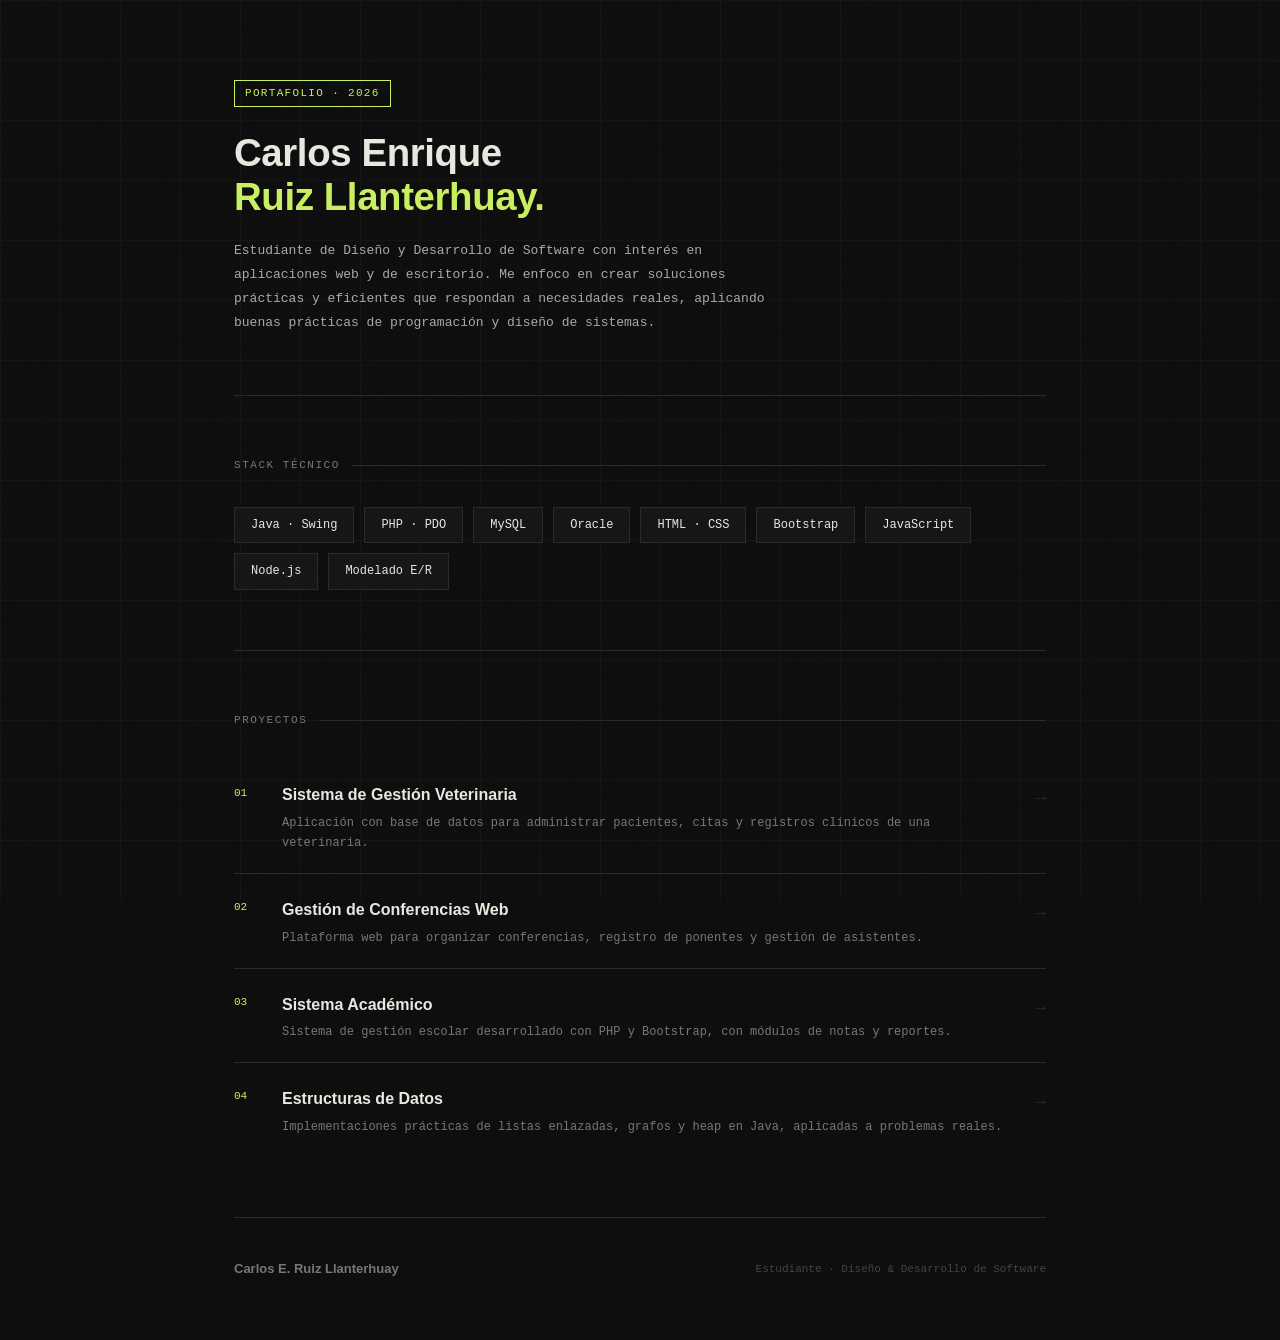
<file: index.html>
<!DOCTYPE html>
<html lang="es">
<head>
  <meta charset="UTF-8" />
  <meta name="viewport" content="width=device-width, initial-scale=1.0"/>
  <title>Carlos Ruiz — Portfolio</title>
  <style>
    *, *::before, *::after { box-sizing: border-box; margin: 0; padding: 0; }

    :root {
      --bg: #0e0e0e;
      --surface: #161616;
      --border: #2a2a2a;
      --accent: #c8f060;
      --accent2: #60c8f0;
      --text: #e8e8e0;
      --muted: #777;
      --font-display: 'Lato', sans-serif;
      --font-mono: 'DM Mono', monospace;
    }

    html { scroll-behavior: smooth; }

    body {
      background: var(--bg);
      color: var(--text);
      font-family: var(--font-mono);
      font-size: 14px;
      line-height: 1.7;
      overflow-x: hidden;
    }

    /* ─── NOISE OVERLAY ─── */
    body::before {
      content: '';
      position: fixed;
      inset: 0;
      background-image: url("data:image/svg+xml,%3Csvg viewBox='0 0 200 200' xmlns='http://www.w3.org/2000/svg'%3E%3Cfilter id='n'%3E%3CfeTurbulence type='fractalNoise' baseFrequency='0.9' numOctaves='4' stitchTiles='stitch'/%3E%3C/filter%3E%3Crect width='100%25' height='100%25' filter='url(%23n)' opacity='0.04'/%3E%3C/svg%3E");
      pointer-events: none;
      z-index: 999;
      opacity: 0.35;
    }

    /* ─── GRID BACKGROUND ─── */
    .grid-bg {
      position: fixed;
      inset: 0;
      background-image:
        linear-gradient(var(--border) 1px, transparent 1px),
        linear-gradient(90deg, var(--border) 1px, transparent 1px);
      background-size: 60px 60px;
      opacity: 0.3;
      pointer-events: none;
      z-index: 0;
    }

    .container {
      max-width: 860px;
      margin: 0 auto;
      padding: 0 24px;
      position: relative;
      z-index: 1;
    }

    /* ─── HEADER ─── */
    header {
      padding: 80px 0 60px;
      border-bottom: 1px solid var(--border);
      opacity: 0;
      animation: fadeUp 0.8s ease forwards 0.1s;
    }

    .tag {
      display: inline-block;
      font-family: var(--font-mono);
      font-size: 11px;
      letter-spacing: 0.12em;
      text-transform: uppercase;
      color: var(--accent);
      border: 1px solid var(--accent);
      padding: 3px 10px;
      margin-bottom: 24px;
    }

    h1 {
      font-family: var(--font-display);
      font-weight: 900;
      font-size: clamp(1.6rem, 4vw, 2.4rem);
      line-height: 1.15;
      letter-spacing: -0.01em;
      color: var(--text);
      margin-bottom: 20px;
    }

    h1 span {
      color: var(--accent);
      display: block;
    }

    .bio {
      max-width: 540px;
      color: #aaa;
      font-size: 13px;
      line-height: 1.85;
    }

    /* ─── SECTIONS ─── */
    section {
      padding: 60px 0;
      border-bottom: 1px solid var(--border);
      opacity: 0;
      animation: fadeUp 0.7s ease forwards;
    }

    section:nth-child(2) { animation-delay: 0.25s; }
    section:nth-child(3) { animation-delay: 0.4s; }
    section:nth-child(4) { animation-delay: 0.55s; }

    .section-label {
      font-size: 11px;
      letter-spacing: 0.14em;
      text-transform: uppercase;
      color: var(--muted);
      margin-bottom: 32px;
      display: flex;
      align-items: center;
      gap: 12px;
    }

    .section-label::after {
      content: '';
      flex: 1;
      height: 1px;
      background: var(--border);
    }

    /* ─── SKILLS GRID ─── */
    .skills-grid {
      display: flex;
      flex-wrap: wrap;
      gap: 10px;
    }

    .skill-chip {
      background: var(--surface);
      border: 1px solid var(--border);
      padding: 7px 16px;
      font-family: var(--font-mono);
      font-size: 12px;
      color: var(--text);
      transition: border-color 0.2s, color 0.2s, background 0.2s;
      cursor: default;
    }

    .skill-chip:hover {
      border-color: var(--accent);
      color: var(--accent);
      background: rgba(200, 240, 96, 0.05);
    }

    /* ─── PROJECTS ─── */
    .projects-list {
      display: flex;
      flex-direction: column;
      gap: 2px;
    }

    .project-item {
      display: flex;
      align-items: flex-start;
      gap: 20px;
      padding: 20px 0;
      border-bottom: 1px solid var(--border);
      transition: background 0.2s;
      cursor: default;
    }

    .project-item:last-child { border-bottom: none; }

    .project-num {
      font-size: 11px;
      color: var(--accent);
      font-weight: 400;
      min-width: 28px;
      padding-top: 2px;
    }

    .project-info { flex: 1; }

    .project-name {
      font-family: var(--font-display);
      font-weight: 700;
      font-size: 16px;
      color: var(--text);
      margin-bottom: 4px;
    }

    .project-desc {
      color: var(--muted);
      font-size: 12px;
    }

    .project-arrow {
      color: var(--border);
      font-size: 18px;
      padding-top: 2px;
      transition: color 0.2s, transform 0.2s;
    }

    .project-item:hover .project-arrow {
      color: var(--accent);
      transform: translateX(4px);
    }

    /* ─── FOOTER ─── */
    footer {
      padding: 40px 0 60px;
      opacity: 0;
      animation: fadeUp 0.7s ease forwards 0.7s;
    }

    .footer-inner {
      display: flex;
      align-items: center;
      justify-content: space-between;
      flex-wrap: wrap;
      gap: 16px;
    }

    .footer-name {
      font-family: var(--font-display);
      font-weight: 700;
      font-size: 13px;
      color: var(--muted);
    }

    .footer-copy {
      font-size: 11px;
      color: #444;
    }

    /* ─── ANIMATIONS ─── */
    @keyframes fadeUp {
      from { opacity: 0; transform: translateY(24px); }
      to   { opacity: 1; transform: translateY(0); }
    }

    /* ─── RESPONSIVE ─── */
    @media (max-width: 540px) {
      h1 { font-size: 1.6rem; }
      .project-item { flex-wrap: wrap; }
    }
  </style>
</head>
<body>

<div class="grid-bg"></div>

<div class="container">

  <!-- HEADER -->
  <header>
    <div class="tag">Portafolio · 2026</div>
    <h1>Carlos Enrique<span>Ruiz Llanterhuay.</span></h1>
    <p class="bio">Estudiante de Diseño y Desarrollo de Software con interés en aplicaciones web y de escritorio. Me enfoco en crear soluciones prácticas y eficientes que respondan a necesidades reales, aplicando buenas prácticas de programación y diseño de sistemas.</p>
  </header>

  <!-- HABILIDADES -->
  <section>
    <div class="section-label">Stack técnico</div>
    <div class="skills-grid">
      <div class="skill-chip">Java · Swing</div>
      <div class="skill-chip">PHP · PDO</div>
      <div class="skill-chip">MySQL</div>
      <div class="skill-chip">Oracle</div>
      <div class="skill-chip">HTML · CSS</div>
      <div class="skill-chip">Bootstrap</div>
      <div class="skill-chip">JavaScript</div>
      <div class="skill-chip">Node.js</div>
      <div class="skill-chip">Modelado E/R</div>
    </div>
  </section>

  <!-- PROYECTOS -->
  <section>
    <div class="section-label">Proyectos</div>
    <div class="projects-list">

      <div class="project-item">
        <div class="project-num">01</div>
        <div class="project-info">
          <div class="project-name">Sistema de Gestión Veterinaria</div>
          <div class="project-desc">Aplicación con base de datos para administrar pacientes, citas y registros clínicos de una veterinaria.</div>
        </div>
        <div class="project-arrow">→</div>
      </div>

      <div class="project-item">
        <div class="project-num">02</div>
        <div class="project-info">
          <div class="project-name">Gestión de Conferencias Web</div>
          <div class="project-desc">Plataforma web para organizar conferencias, registro de ponentes y gestión de asistentes.</div>
        </div>
        <div class="project-arrow">→</div>
      </div>

      <div class="project-item">
        <div class="project-num">03</div>
        <div class="project-info">
          <div class="project-name">Sistema Académico</div>
          <div class="project-desc">Sistema de gestión escolar desarrollado con PHP y Bootstrap, con módulos de notas y reportes.</div>
        </div>
        <div class="project-arrow">→</div>
      </div>

      <div class="project-item">
        <div class="project-num">04</div>
        <div class="project-info">
          <div class="project-name">Estructuras de Datos</div>
          <div class="project-desc">Implementaciones prácticas de listas enlazadas, grafos y heap en Java, aplicadas a problemas reales.</div>
        </div>
        <div class="project-arrow">→</div>
      </div>

    </div>
  </section>

  <!-- FOOTER -->
  <footer>
    <div class="footer-inner">
      <div class="footer-name">Carlos E. Ruiz Llanterhuay</div>
      <div class="footer-copy">Estudiante · Diseño &amp; Desarrollo de Software</div>
    </div>
  </footer>

</div>
</body>
</html>
</file>
